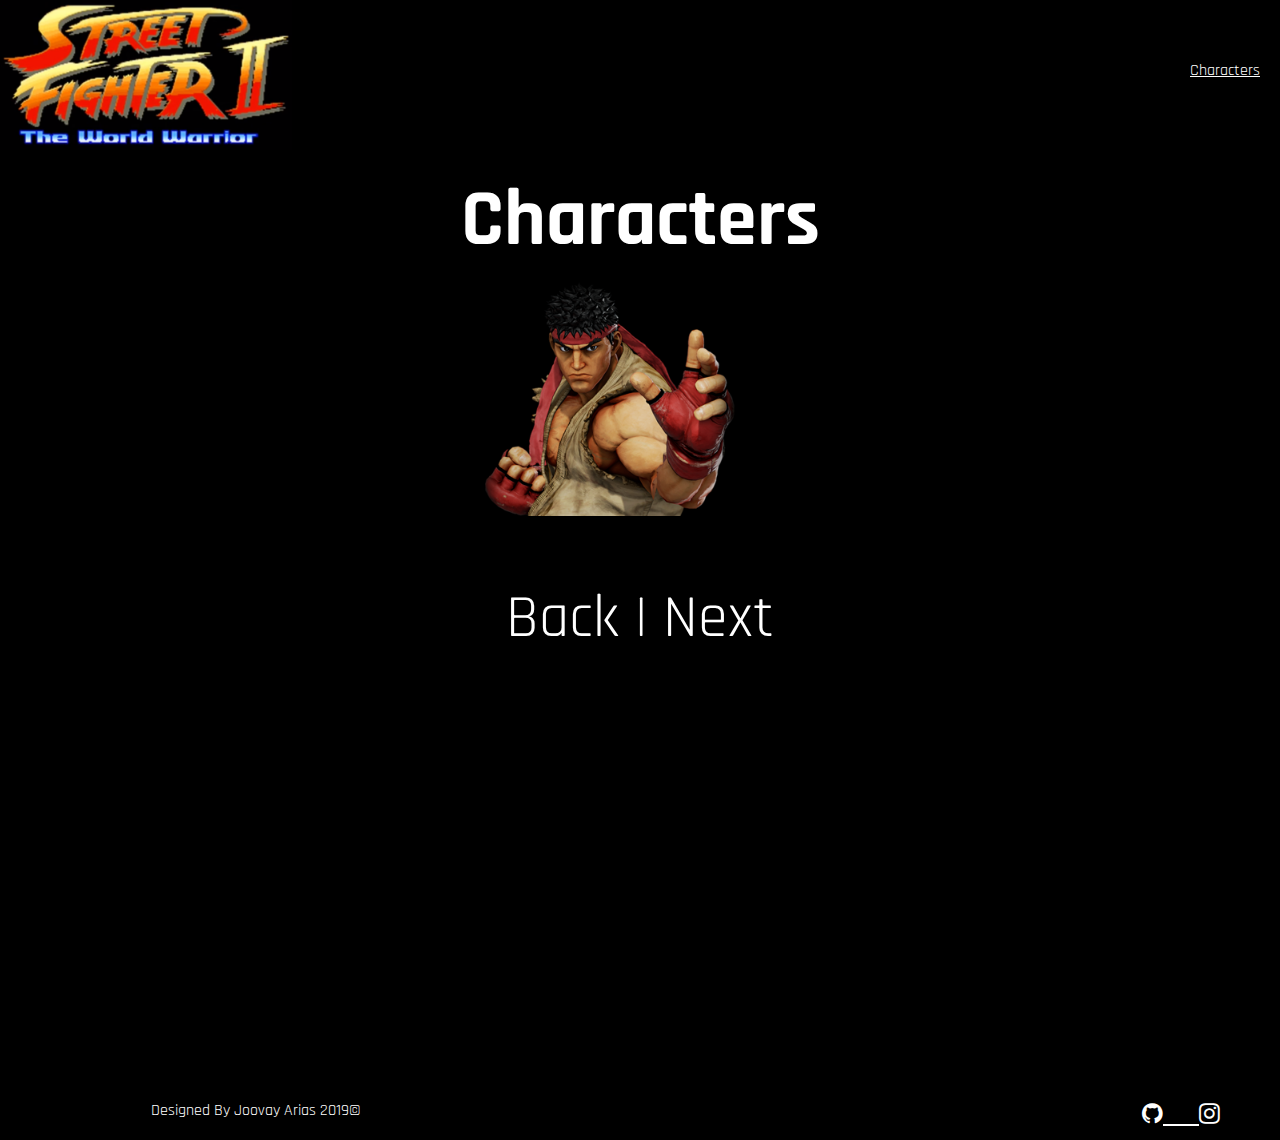
<file: pages/chars.html>
<!DOCTYPE html>
<html lang="en">
<head>
    <meta charset="UTF-8">
    <meta name="viewport" content="width=device-width, initial-scale=1.0">
    <meta http-equiv="X-UA-Compatible" content="ie=edge">
    <link rel="stylesheet" href="https://cdnjs.cloudflare.com/ajax/libs/font-awesome/4.7.0/css/font-awesome.min.css">
    <link href="https://fonts.googleapis.com/css?family=Rajdhani" rel="stylesheet">
    <link rel="stylesheet" href="../css/main.css">
    <title>Characters</title>
</head>
<body>
    <div class="mainLayout">

        <header class="header">
            <a href="home.html">
                <div class="nav-logo">
                </div>
            </a>
            <div class="nav-content">
                <a href="chars.html">Characters</a>
                <!-- <a href="gallery.html">Gallery</a> -->
            </div>
        </header>

        <main class="main2">
            <div class="main22">
                <h1 id="chara">Characters</h1>
                <div class="charstop">
                    <div id="ryupic" class=charpics><img src="../images/Ryu.png" alt=""></div>
                    <div class=charpics><img src="../images/Ken.png" alt=""></div>
                    <div class=charpics><img src="../images/blanka.png" alt=""></div>
                    <div class=charpics><img src="../images/honda.jpg" alt=""></div>
                <!-- </div>
                <div class="charsbottom"> -->
                    <div class=charpics><img src="../images/Chun-li.png" alt=""></div>
                    <div class=charpics><img src="../images/Dhalsim.png" alt=""></div>
                    <div class=charpics><img src="../images/Guiler.png" alt=""></div>
                    <div class=charpics><img src="../images/Zangief.png" alt=""></div>
                    
                    
                    
                </div>
                <div id="controls"><span onclick="plusDivs(1)" id="back">Back</span> | <span onclick="plusDivs(1)" id="next">Next</span></div>
            </div>
        </main>

        <footer class="footer">
            <div class="credits">Designed By Joovay Arias 2019©</div>
            <div class="socialmedia">
                    <a href="https://github.com/Juvi925">
                        <i class="fa fa-github"></i>
                    </a>
                    <a href="https://www.instagram.com/joovay_/">
                        <i class="fa fa-instagram"></i>
                    </a>
                </div>
        </footer>
    </div>

    <script src="../scripts/app.js"></script>
</body>
</html>
</file>
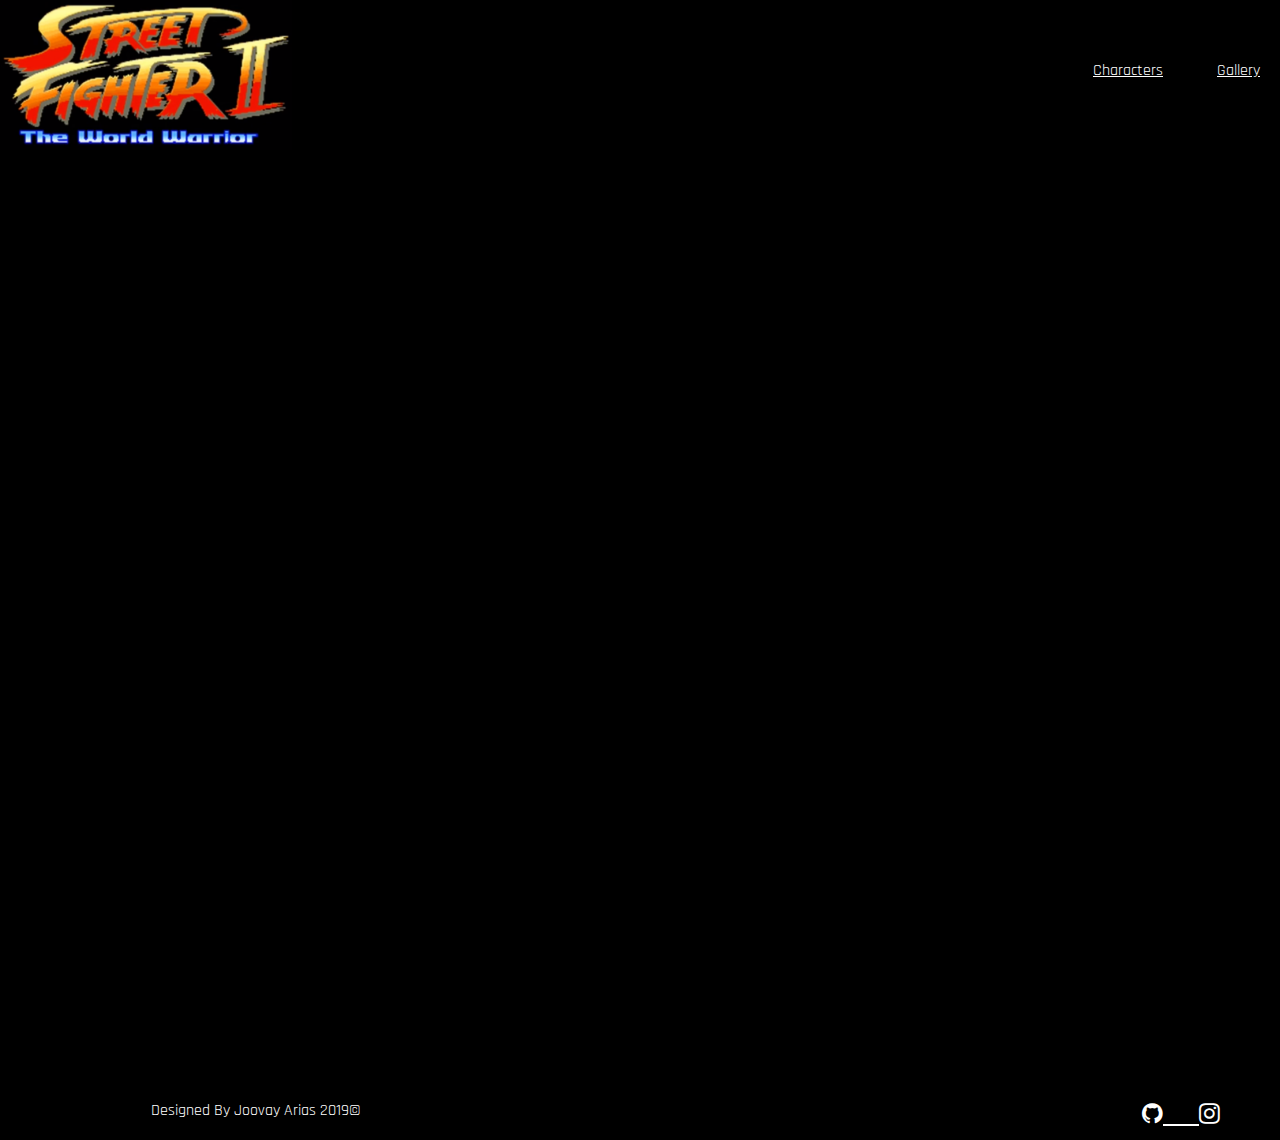
<file: pages/gallery.html>
<!DOCTYPE html>
<html lang="en">
<head>
    <meta charset="UTF-8">
    <meta name="viewport" content="width=device-width, initial-scale=1.0">
    <meta http-equiv="X-UA-Compatible" content="ie=edge">
    <link rel="stylesheet" href="https://cdnjs.cloudflare.com/ajax/libs/font-awesome/4.7.0/css/font-awesome.min.css">
    <link href="https://fonts.googleapis.com/css?family=Rajdhani" rel="stylesheet">
    <link rel="stylesheet" href="../css/main.css">
    <title>Gallery</title>
</head>
<body>
    <div class="mainLayout">

        <header class="header">
            <a href="home.html">
                <div class="nav-logo">
                </div>
            </a>
            <div class="nav-content">
                <a href="chars.html">Characters</a>
                <a href="gallery.html">Gallery</a>
            </div>
        </header>

        <main class="main">
            
        </main>

        <footer class="footer">
            <div class="credits">Designed By Joovay Arias 2019©</div>
            <div class="socialmedia">
                    <a href="https://github.com/Juvi925">
                        <i class="fa fa-github"></i>
                    </a>
                    <a href="https://www.instagram.com/joovay_/">
                        <i class="fa fa-instagram"></i>
                    </a>
                </div>
        </footer>
    </div>

    <script src="../scripts/app.js"></script>
</body>
</html>
</file>
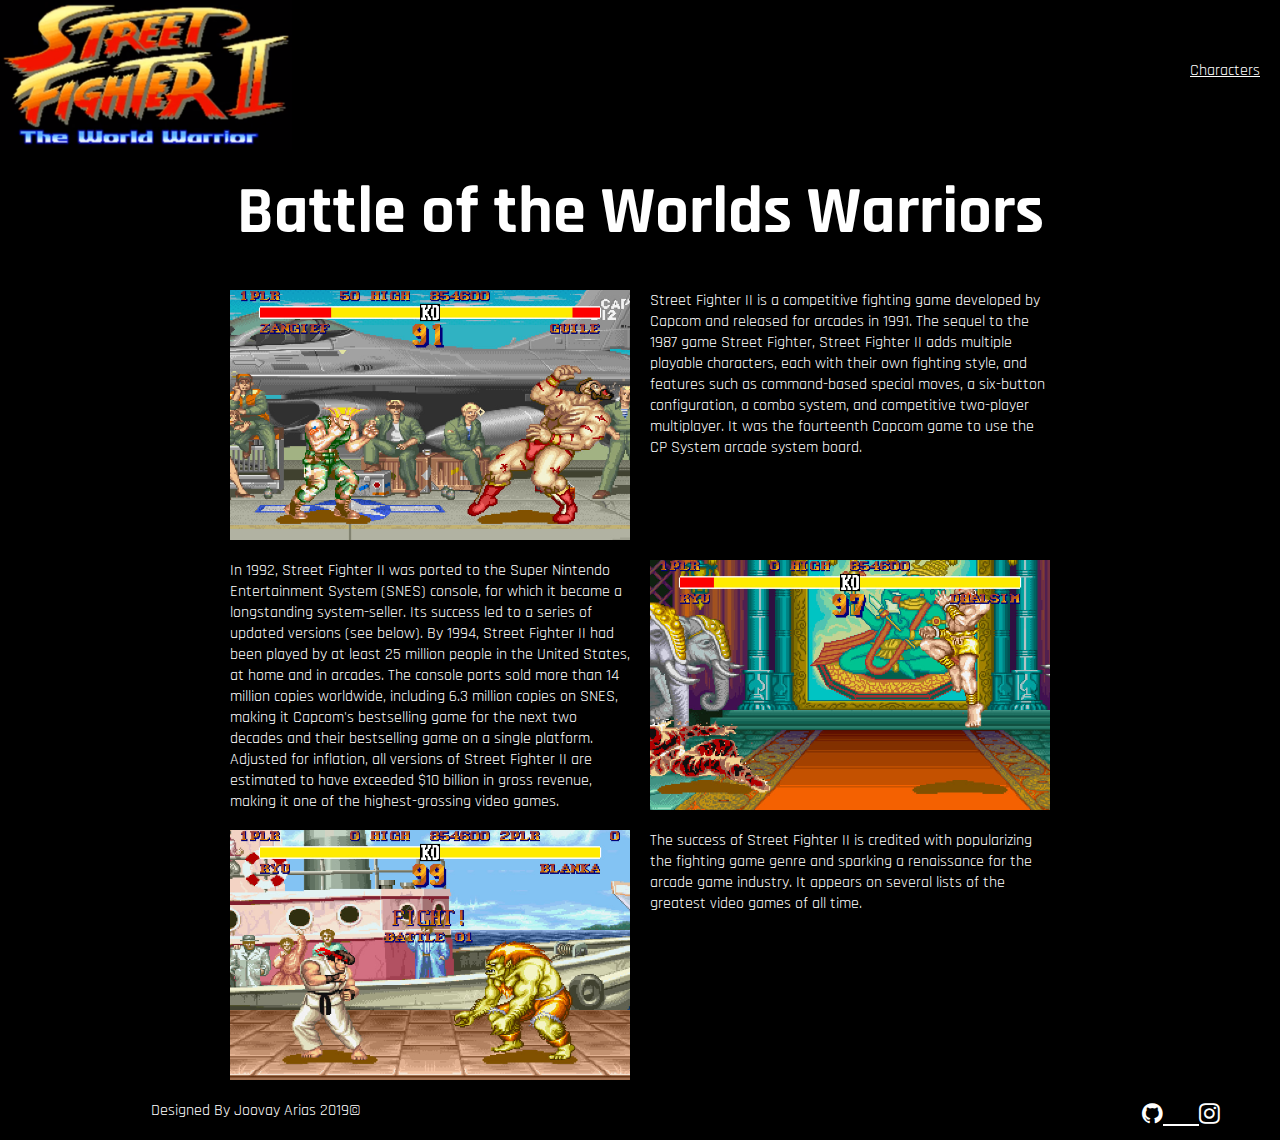
<file: pages/home.html>
<!DOCTYPE html>
<html lang="en">
<head>
    <meta charset="UTF-8">
    <meta name="viewport" content="width=device-width, initial-scale=1.0">
    <meta http-equiv="X-UA-Compatible" content="ie=edge">
    <link rel="stylesheet" href="https://cdnjs.cloudflare.com/ajax/libs/font-awesome/4.7.0/css/font-awesome.min.css">
    <link href="https://fonts.googleapis.com/css?family=Rajdhani" rel="stylesheet">
    <link rel="stylesheet" href="../css/main.css">
    <title>Street Fighter 2</title>
</head>
<body>
    <div class="mainLayout">

        <header class="header">
            <a href="#">
                <div class="nav-logo">
                </div>
            </a>
            <div class="nav-content">
                <a href="chars.html">Characters</a>
                <!-- <a href="gallery.html">Gallery</a> -->
            </div>
        </header>

        <main class="main">
            <div class="about-1">
                <h1 id="about">Battle of the Worlds Warriors</h1>
                <a href="#modal">
                <img id= guilevsgief" src="../images/street-fighter-2-6.jpg" alt="Guile vs Zangief"></a>
                    <p>
                    Street Fighter II is a competitive fighting game developed by Capcom and released for arcades in 1991. The sequel to the 1987 game Street Fighter, Street Fighter II adds multiple playable characters, each with their own fighting style, and features such as command-based special moves, a six-button configuration, a combo system, and competitive two-player multiplayer. It was the fourteenth Capcom game to use the CP System arcade system board.</p>
                    

                    <p>
                    In 1992, Street Fighter II was ported to the Super Nintendo Entertainment System (SNES) console, for which it became a longstanding system-seller. Its success led to a series of updated versions (see below). By 1994, Street Fighter II had been played by at least 25 million people in the United States, at home and in arcades. The console ports sold more than 14 million copies worldwide, including 6.3 million copies on SNES, making it Capcom's bestselling game for the next two decades and their bestselling game on a single platform. Adjusted for inflation, all versions of Street Fighter II are estimated to have exceeded $10 billion in gross revenue, making it one of the highest-grossing video games.</p>

                    <img id="dhalsimfight"  src="../images/dhlasimfight.jpg" alt="Dhalsim">

                    <img id="ryufight" src="../images/ryublanka.jpg" alt="Ryu vs Blanka">
                    <p>
                    The success of Street Fighter II is credited with popularizing the fighting game genre and sparking a renaissance for the arcade game industry. It appears on several lists of the greatest video games of all time.
                    </p>
            </div>
        </main>

        <footer class="footer">
            <div class="credits">Designed By Joovay Arias 2019©</div>
            <div class="socialmedia">
                <a href="https://github.com/Juvi925">
                    <i class="fa fa-github"></i>
                </a>
                <a href="https://www.instagram.com/joovay_/">
                    <i class="fa fa-instagram"></i>
                </a>
            </div>
        </footer>
    </div>

<!-- Modal Code -->

    <div id="modalmain">
        <div id="modal" class="popUp"> 
            <a href="#close" title="Close" class="close">X</a>
            <p class="modaltext">This is a picture of some gamplay footage</p>
        </div>
    </div>

    <script src="../scripts/app.js"></script>
</body>
</html>
</file>
<file: css/main.css>
*{
    margin: 0;
    padding: 0;
    color: white;
}

script{
    display: none;
}

body{
    font-family: 'Rajdhani', sans-serif;
    background: black;
}

.mainLayout{
    display: grid;
    grid-template-rows: 150px 950px 40px;
    grid-template-columns: 1fr 1fr;
    grid-template-areas: 
        "header header"
        "main main"
        "footer footer"
}

.header{
    /* border: solid blue; */
    grid-area: header;
    display: grid;
    grid-template-columns: 40% 60%;
}

.nav-logo{
    height: 100%;
    background: url(../images/small-logo.png);
    background-repeat: no-repeat;
    background-size: contain;
}

.nav-content{
    padding-top: 60px;
    padding-right: 20px;
    text-align: right;
    word-spacing: 50px;
}

.main{
    display: grid;
    /* border: solid blue; */
    grid-area: main;   
}

.about-1{
    justify-content: center;
    display: grid;
    grid-template-rows: 100px 250px 250px 250px;
    grid-template-columns: 400px 400px;
    grid-gap: 20px;
    height: 100%;
    /* border: solid green; */
    padding: 20px;
    grid-template-areas: 
        "top top"
        "middle middle"
        "middle middle"
        "middle middle"
}

.about-1 h1{
    font-size: 50pt;
    grid-area: top;
    text-align: center;
}

.about-1 img{
    width: 400px;
}

.about-1 p{
    width: 400px;
}

.footer{
    grid-area: footer;
    color: white;
    display: grid;
    grid-template-columns: 40% 60%;
}

.credits{
    text-align: center;
    /* border: solid red; */
    grid-row: 1/2;
}

.socialmedia{
    padding-right: 60px;
    word-spacing: 30px;
    text-align: right;
    /* border: solid red; */
    font-size: 24px;
    /* grid-row: 2/3; */
}

video #bgvideo {
    position: fixed;
    top: 50%;
    left: 50%;
    min-width: 100%;
    min-height: 100%;
    width: 100vw;
    height: 100vh;
    z-index: -100;
    /* transform: translateX(-50%) translateY(-50%); */
    background: url(../images/mainintrologo.jpg) no-repeat;
    background-size: cover;
}

#hero{
    text-align: center;
    padding-bottom: 30px;
}

#unmute{
    padding: 5px;
    color: black;
}

.main2{
    display: grid;
    /* border: solid blue; */
    grid-area: main;
}

.main22{
    font-size: 60px;
    justify-content: center;
    display: grid;
    grid-template-rows: 90px 300px 300px;
    /* grid-template-columns: 900px; */
    grid-gap: 10px;
    height: 700px;
    /* border: 10px solid green; */
    padding: 20px;
    grid-template-areas: 
        "tp"
        "mid"
        "bot"
}

.main22 img{
    width: 280px;
}

#chara{
    /* border: 2px solid yellow; */
    grid-area: tp;
    text-align: center;
    font-size: 60pt;
}

.charstop{
    /* border: solid yellow; */
    grid-area: mid;
}

.charsbottom{
    /* border: solid yellow; */
    grid-area: bot;
}

.main22 .charpics{
    display: none;
}

.main22 .charsbottom{
    display: none;
}

#controls{
    cursor: pointer;
    text-align: center;
}

#ryupic{
    display: block;
}

.about-1 img{
    cursor: pointer;
}

.about-1 img:hover{
    animation: enlarge 1s ease-in-out infinite;
}

@keyframes enlarge {
    0%{
        transform: scale(0.9);
    }
    50%{
        transform: scale(1.1);
    }
    100%{
        transform: scale(0.9);
    }
}

/* modal code */

.popUp {
    position: absolute;
    top: 0;
    right: 0;
    bottom: 0;
    left: 0;
    background: rgba(88,8,8,0.8);
    z-index: 999;
    opacity:0;
    transition: opacity 400ms ease-in;
    pointer-events: none;
   }
   .popUp:target {
    opacity:1;
    pointer-events: auto;
   }
   .popUp > div {
    position: absolute;
    margin: 10% auto;
    padding: 50px 20px;
    padding-top: 100px;
    border-radius: 10px;
    background: rgba(88,8,8,0.8);
   }
   .popUp {
    width: 300px;
    height: 60px;
    position: absolute;
    font-size: 20pt;
    text-align: center;
    margin: 10% auto;
    padding: 5px 20px 13px 20px;
    border-radius: 10px;
    background: rgba(255,0,0,0.8);
   }
   .close {
    background: rgba(255, 0, 0, 0.9);
    color: white;
    line-height: 25px;
    position: absolute;
    right: -12px;
    text-align: center;
    top: -10px;
    width: 24px;
    text-decoration: none;
   }
   .close:hover { background: #000; }
</file>
